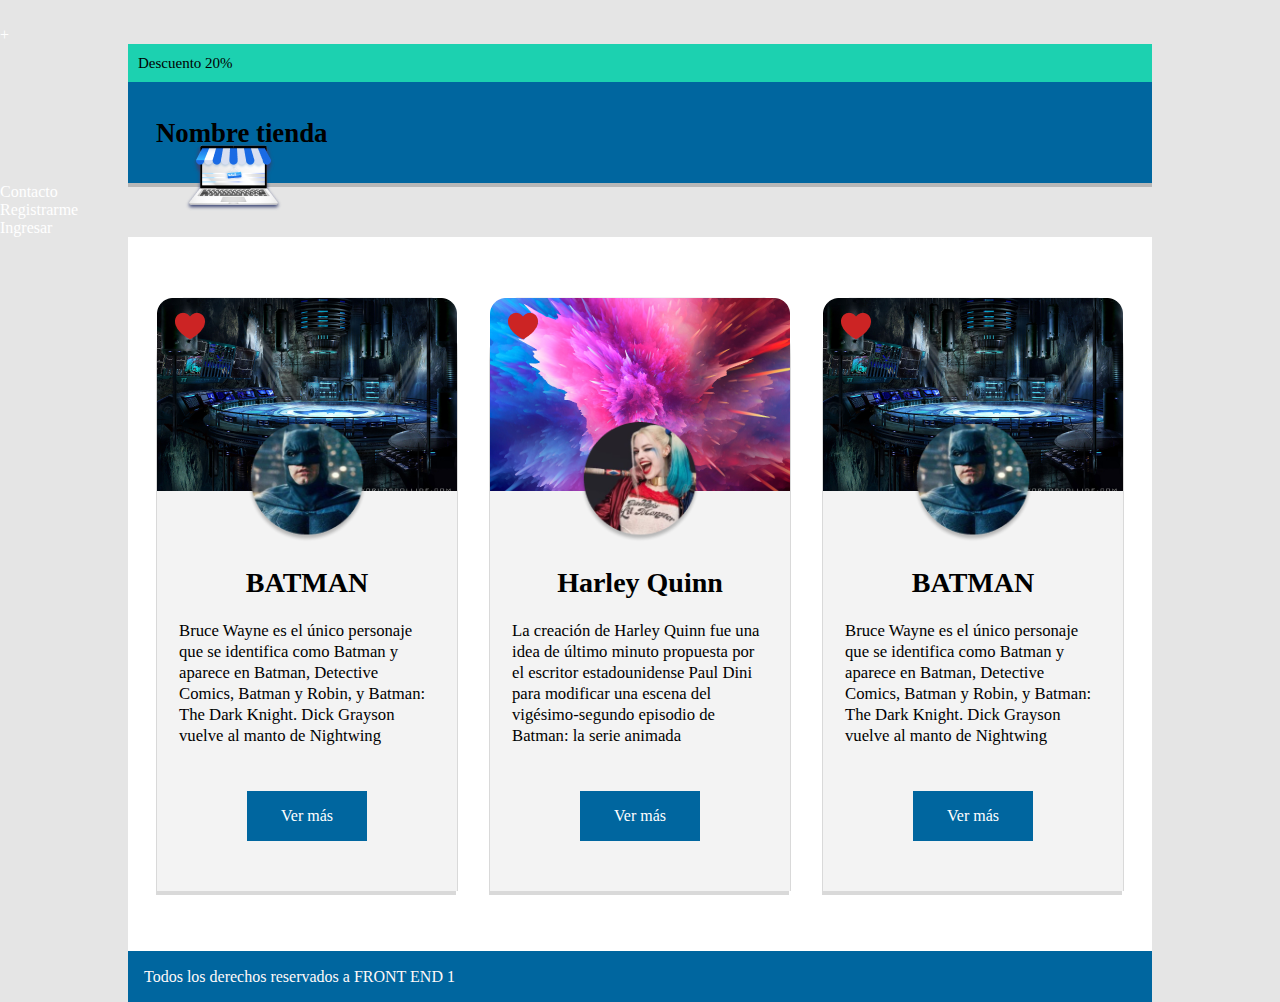
<file: index.html>
<!DOCTYPE html>
<html lang="en">
<head>
    <meta charset="UTF-8">
    <meta http-equiv="X-UA-Compatible" content="IE=edge">
    <meta name="viewport" content="width=device-width, initial-scale=1.0">
    <title>Clase 10 de FE1</title>
    <link rel="stylesheet" href="css/style.css">
</head>
<body>
    <div class="circulo">
        <p><a href="crear-superheroe.html">+</a></p>
    </div>
    <header>
        <div class="top"><p>Descuento 20%</p></div>
        <div class="bottom">
            <a href="index.html"><img class="logo" src="img/logo.png"></a>
            <h6>Nombre tienda</h6>
        </div>
        <nav>
            <ul>
                <li><a href="contacto.html">Contacto</a></li>
                <li><a href="registrarme.html">Registrarme</a></li>
                <li><a href="ingresar.html">Ingresar</a></li>
            </ul>
        </nav>
    </header>
    <main>
        <div class="batman">
            <img class="background" src="img/batman-background.png" alt="">
            <div class="description">
                <h4>BATMAN</h4>
                <p>Bruce Wayne es el único personaje que se identifica como Batman y aparece en Batman, Detective Comics, Batman y Robin, y Batman: The Dark Knight. Dick Grayson vuelve al manto de Nightwing            </p>
            </div>
            <img class="batman-img" src="img/batman.png" alt="" width="120">
            <img src="img/heart.png" alt="" class="heart">
            <div class="vermas">
                <a href="#">Ver más</a>
            </div>
        </div>
        <div class="harley">
            <img class="background" src="img/harley-background.png" alt="">
            <div class="description">
                <h4>Harley Quinn</h4>
                <p>La creación de Harley Quinn fue una idea de último minuto propuesta por el escritor estadounidense Paul Dini para modificar una escena del vigésimo-segundo episodio de Batman: la serie animada            </p>
            </div>
            <img class="harley-img" src="img/harley.png" alt="" width="120">
            <img src="img/heart.png" alt="" class="heart">
            <div class="vermas">
                <a href="#">Ver más</a>
            </div>
        </div>
        <div class="batman">
            <img class="background" src="img/batman-background.png" alt="">
            <div class="description">
                <h4>BATMAN</h4>
                <p>Bruce Wayne es el único personaje que se identifica como Batman y aparece en Batman, Detective Comics, Batman y Robin, y Batman: The Dark Knight. Dick Grayson vuelve al manto de Nightwing            </p>
            </div>
            <img class="batman-img" src="img/batman.png" alt="" width="120">
            <img src="img/heart.png" alt="" class="heart">
            <div class="vermas">
                <a href="#">Ver más</a>
            </div>
        </div>
    </main>
    <footer>
        <p>Todos los derechos reservados a FRONT END 1</p>
    </footer>
</body>
</html>
</file>
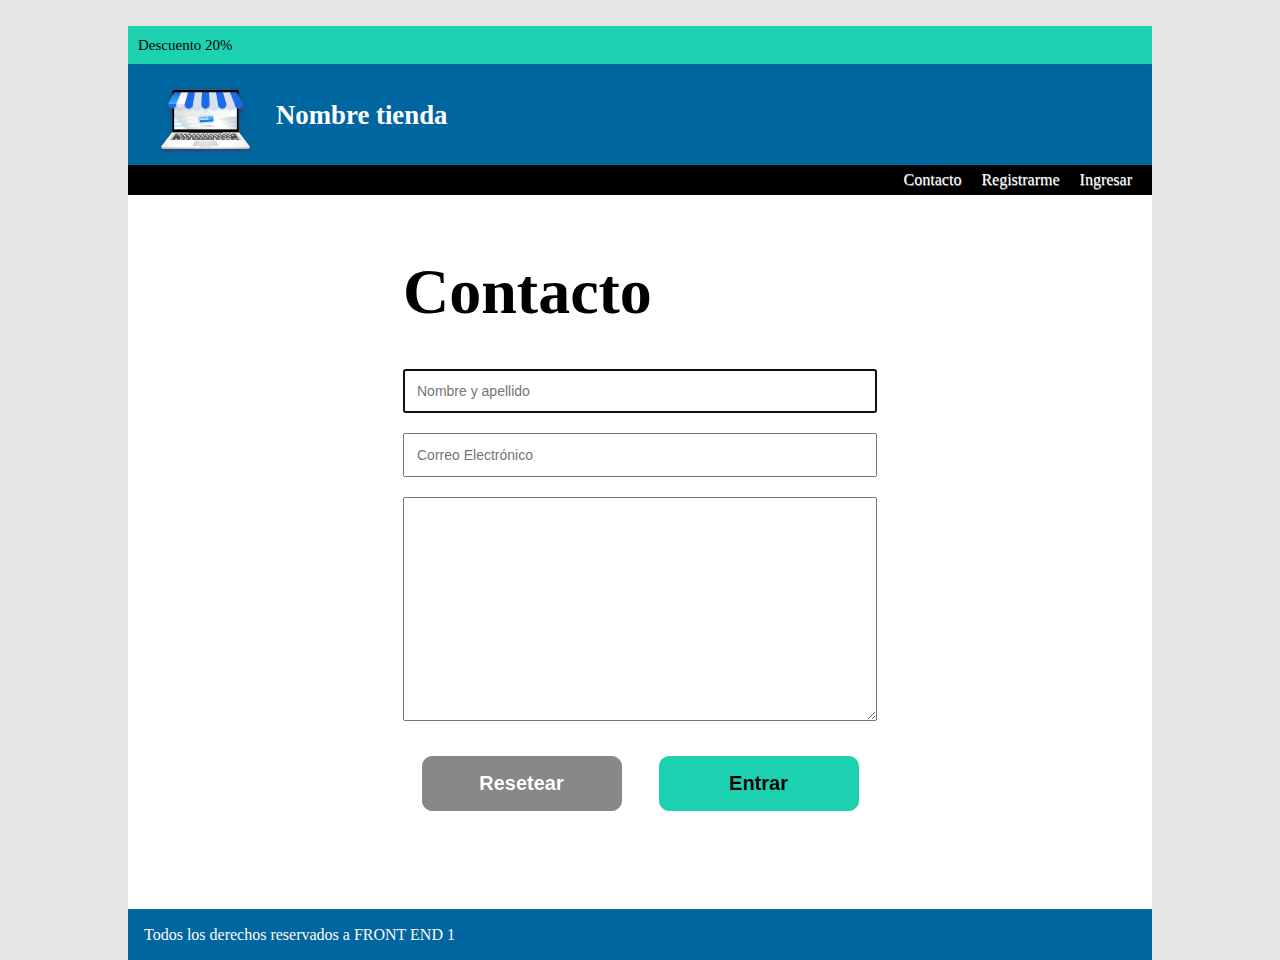
<file: contacto.html>
<!DOCTYPE html>
<html lang="en">
<head>
    <meta charset="UTF-8">
    <meta http-equiv="X-UA-Compatible" content="IE=edge">
    <meta name="viewport" content="width=device-width, initial-scale=1.0">
    <title>Clase 10 de FE1</title>
    <link rel="stylesheet" href="css/contacto.css">
</head>
<body>
    <header>
        <div class="top"><p>Descuento 20%</p></div>
        <div class="bottom">
            <a href="index.html"><img class="logo" src="img/logo.png"></a>
            <h6>Nombre tienda</h6>
        </div>
        <nav>
            <ul>
                <li><a href="contacto.html">Contacto</a></li>
                <li><a href="registrarme.html">Registrarme</a></li>
                <li><a href="ingresar.html">Ingresar</a></li>
            </ul>
        </nav>
    </header>
    <main>
        <h1>Contacto</h1>
        <form action="#" method="POST">
            <label for="name"></label>
            <input type="text" id="name" name="name" placeholder="Nombre y apellido" autofocus required>
            <label for="email"></label>
            <input type="email" id="email" name="email" placeholder="Correo Electrónico" required>
            <label for="comments"></label>
            <textarea id="comments" name="comments" rows="6" required></textarea>
            <div class="buttons">
                <button type="reset">Resetear</button>
                <button type="submit">Entrar</button>
            </div>
        </form>
    </main>
    <footer>
        <p>Todos los derechos reservados a FRONT END 1</p>
    </footer>
</body>
</html>
</file>
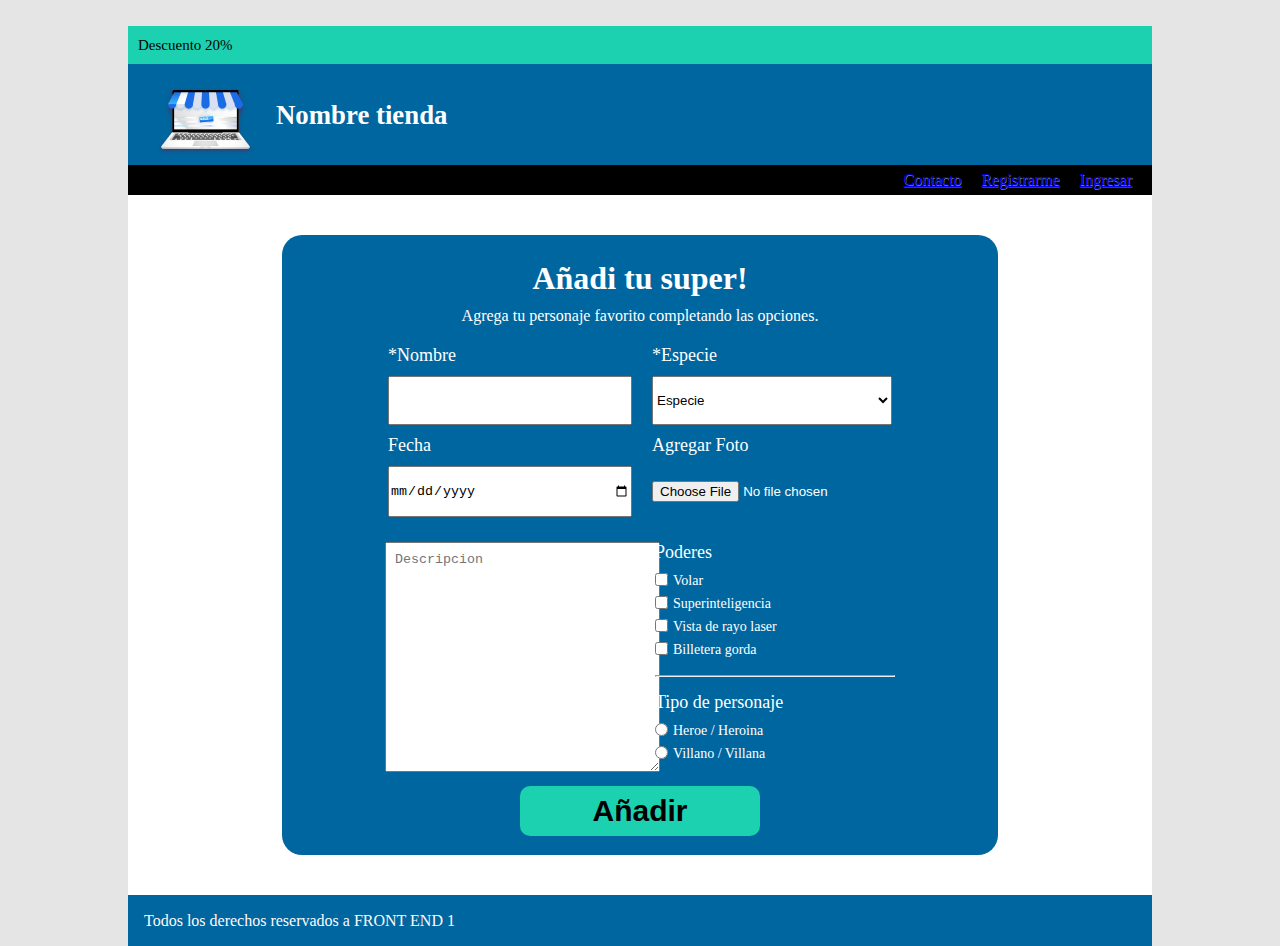
<file: crear-superheroe.html>
<!DOCTYPE html>
<html lang="en">
<head>
    <meta charset="UTF-8">
    <meta http-equiv="X-UA-Compatible" content="IE=edge">
    <meta name="viewport" content="width=device-width, initial-scale=1.0">
    <title>Clase 10 de FE1</title>
    <link rel="stylesheet" href="css/crear-superheroe.css">
</head>
<body>
    <header>
        <div class="top"><p>Descuento 20%</p></div>
        <div class="bottom">
            <a href="index.html"><img class="logo" src="img/logo.png"></a>
            <h6>Nombre tienda</h6>
        </div>
        <nav>
            <ul>
                <li><a href="contacto.html">Contacto</a></li>
                <li><a href="registrarme.html">Registrarme</a></li>
                <li><a href="ingresar.html">Ingresar</a></li>
            </ul>
        </nav>
    </header>
    <main>
        <div class="little-main">
        <div class="blue-area">
            <h1 class="titulo-formulario">Añadi tu super!</h1>
            <p>Agrega tu personaje favorito completando las opciones.</p>
            <form action="#" method="POST">
                <div class="especie-nombre">
                    <div class="nombre">
                        <label for="nombre">*Nombre</label>
                        <input type="text" name="nombre" id="nombre">
                    </div>
                    <div class="especie">
                        <label for="especie">*Especie</label>
                        <select name="especie" id="especie">
                            <option disabled selected>Especie</option>
                            <option value="humano">Humano</option>
                            <option value="kryptoniano">Kryptoniano</option>
                            <option value="unknown">Unknown</option>
                        </select>
                    </div>
                </div>
                <div class="fecha-archivo">
                    <div class="fecha">
                        <label for="date">Fecha</label>
                        <input type="date" name="date" id="date">
                    </div>
                    <div class="archivo">
                        <label for="foto">Agregar Foto</label>
                        <input type="file" name="foto" id="foto">
                    </div>
                </div>
                <div class="descripcion-fieldsets">
                    <div class="descripcion">
                        <label for="descripcion"></label>
                        <textarea name="descripcion" id="descripcion" cols="30" rows="14" placeholder="Descripcion"></textarea>
                    </div>
                    <div class="fieldsets">
                        <fieldset>
                            <legend>Poderes</legend>
                            <label>
                                <div class="volar">
                                    <input type="checkbox" name="volar" id="volar">
                                    <p>Volar</p>
                                </div>
                                <div class="inteligencia">
                                    <input type="checkbox" name="inteligencia" id="int">
                                    <p>Superinteligencia</p>
                                </div>
                                <div class="vista">
                                    <input type="checkbox" name="vista" id="vista">
                                    <p>Vista de rayo laser</p>
                                </div>
                                <div class="billetera">
                                    <input type="checkbox" name="billetera" id="billetera">
                                    <p>Billetera gorda</p>
                                </div>
                            </label>
                        </fieldset>
                        <hr>
                        <fieldset class="personaje">
                            <legend>Tipo de personaje</legend>
                            <label>
                                <div class="heroe">
                                    <input type="radio" name="tipo" id="heroe">
                                    <p>Heroe / Heroina</p>
                                </div>
                                <div class="villano">
                                    <input type="radio" name="tipo" id="villano">
                                    <p>Villano / Villana</p>
                                </div>
                            </label>
                        </fieldset>
                    </div>
                </div>
                <button class="anadir">Añadir</button>
            </form>
        </div>
        </div>
    </main>
    <footer>
        <p>Todos los derechos reservados a FRONT END 1</p>
    </footer>
</body>
</html>
</file>
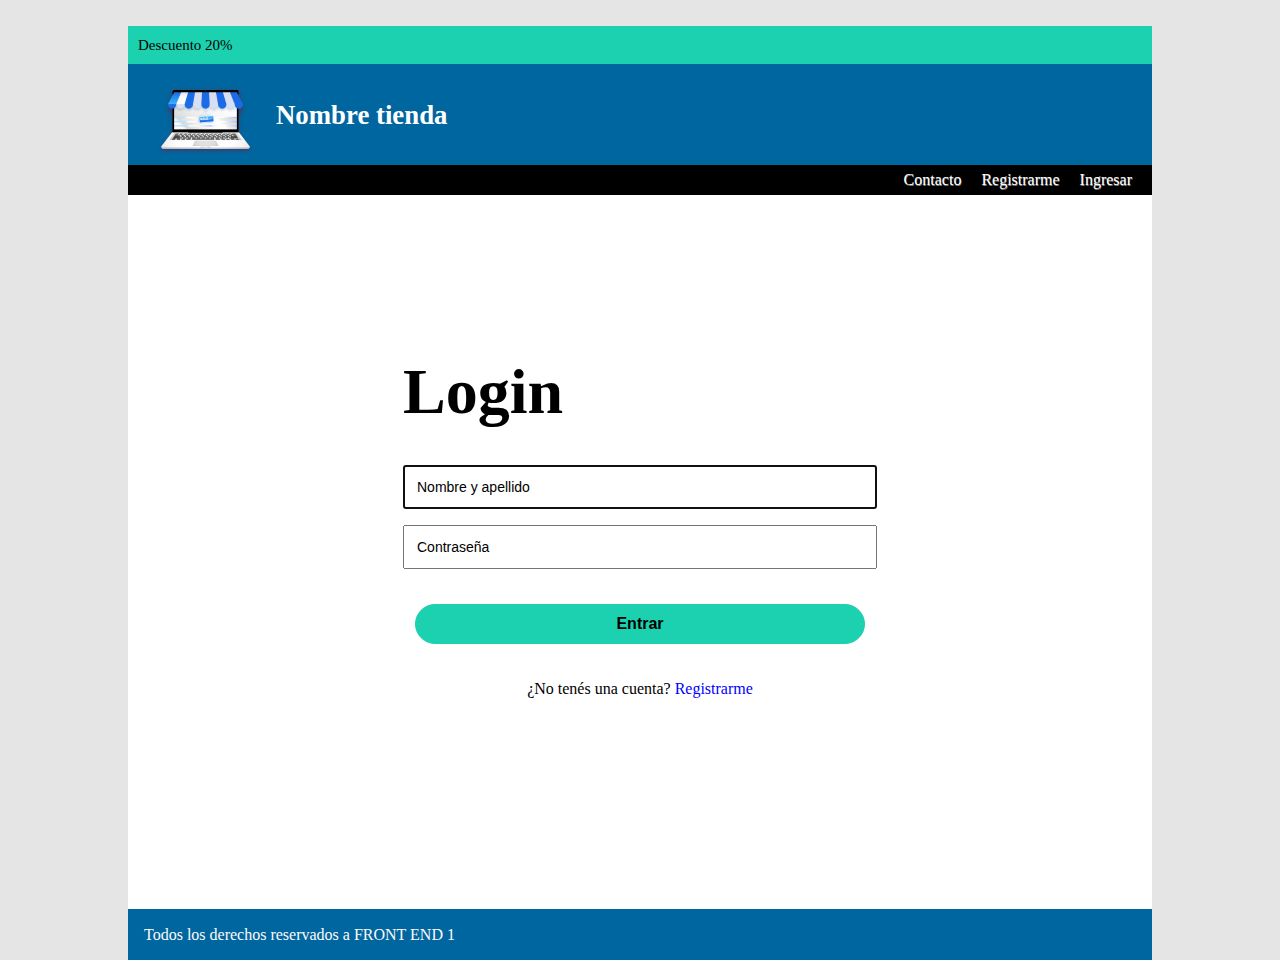
<file: ingresar.html>
<!DOCTYPE html>
<html lang="en">
<head>
    <meta charset="UTF-8">
    <meta http-equiv="X-UA-Compatible" content="IE=edge">
    <meta name="viewport" content="width=device-width, initial-scale=1.0">
    <title>Clase 10 de FE1</title>
    <link rel="stylesheet" href="css/ingresar.css">
</head>
<body>
    <header>
        <div class="top"><p>Descuento 20%</p></div>
        <div class="bottom">
            <a href="index.html"><img class="logo" src="img/logo.png"></a>
            <h6>Nombre tienda</h6>
        </div>
        <nav>
            <ul>
                <li><a href="contacto.html">Contacto</a></li>
                <li><a href="registrarme.html">Registrarme</a></li>
                <li><a href="ingresar.html">Ingresar</a></li>
            </ul>
        </nav>
    </header>
    <main>
        <h1>Login</h1>
        <form action="#" method="POST">
            <label for="name"></label>
            <input type="text" id="name" name="name" placeholder="Nombre y apellido" autofocus required>
            <label for="password"></label>
            <input type="password" id="password" name="password" placeholder="Contraseña" required>
            <div class="buttons">
                <button type="submit">Entrar</button>
            </div>
        </form>
        <p>¿No tenés una cuenta? <a href="registrarme.html">Registrarme</a></p>
    </main>
    <footer>
        <p>Todos los derechos reservados a FRONT END 1</p>
    </footer>
</body>
</html>
</file>
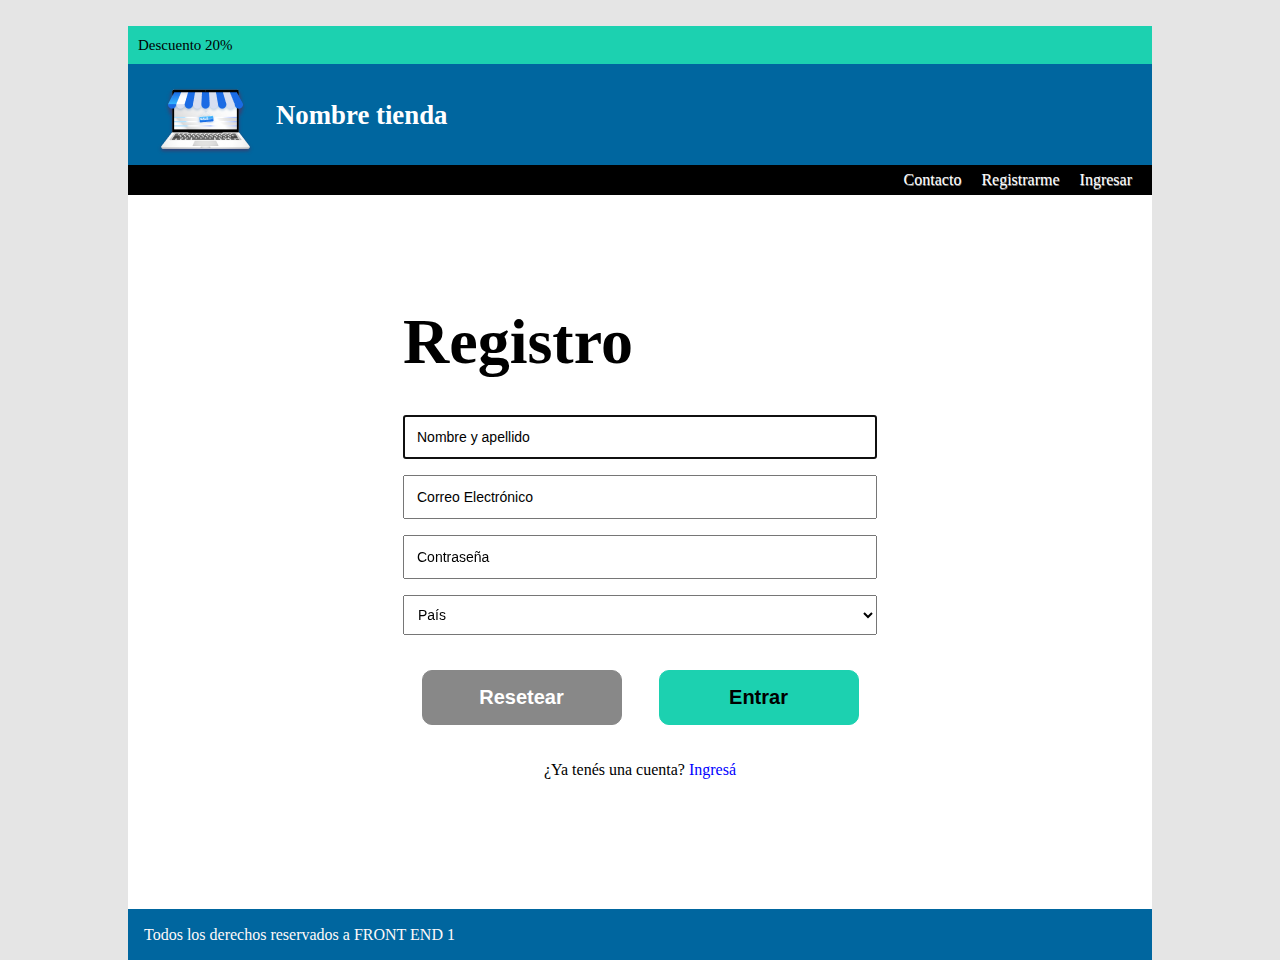
<file: registrarme.html>
<!DOCTYPE html>
<html lang="en">
<head>
    <meta charset="UTF-8">
    <meta http-equiv="X-UA-Compatible" content="IE=edge">
    <meta name="viewport" content="width=device-width, initial-scale=1.0">
    <title>Clase 10 de FE1</title>
    <link rel="stylesheet" href="css/registrarme.css">
</head>
<body>
    <header>
        <div class="top"><p>Descuento 20%</p></div>
        <div class="bottom">
            <a href="index.html"><img class="logo" src="img/logo.png"></a>
            <h6>Nombre tienda</h6>
        </div>
        <nav>
            <ul>
                <li><a href="contacto.html">Contacto</a></li>
                <li><a href="registrarme.html">Registrarme</a></li>
                <li><a href="ingresar.html">Ingresar</a></li>
            </ul>
        </nav>
    </header>
    <main>
        <h1>Registro</h1>
        <form action="#" method="POST">
            <label for="name"></label>
            <input type="text" id="name" name="name" placeholder="Nombre y apellido" autofocus required>
            <label for="email"></label>
            <input type="email" id="email" name="email" placeholder="Correo Electrónico" required>
            <label for="password"></label>
            <input type="password" id="password" name="password" placeholder="Contraseña" required>
            <label for="pais"></label>
            <select id="pais">
                <option selected disabled>País</option>
                <option value="arg">Argentina</option>
                <option value="col">Colombia</option>
                <option value="brs">Brasil</option>
            </select>
            <div class="buttons">
                <button type="reset">Resetear</button>
                <button type="submit">Entrar</button>
            </div>
        </form>
        <p>¿Ya tenés una cuenta? <a href="ingresar.html">Ingresá</a></p>
    </main>
    <footer>
        <p>Todos los derechos reservados a FRONT END 1</p>
    </footer>
</body>
</html>
</file>
<file: css/style.css>
* {
    margin: 0;
    padding: 0;
}

body {
    background-color: #E5E5E5;
    margin-top: 2%;
}

body > * {
    margin-left: auto;
    margin-right: auto;
}

/***************
*****HEADER*****
***************/

header > * {
    margin-left: auto;
    margin-right: auto;
}

.top {
    position: relative;
    background-color: #1CD1B0;
    height: 38px;
    width: 1024px;
    font-family: Roboto;
    font-style: normal;
    font-weight: normal;
    font-size: 15px;
    line-height: 18px;
}

.top * {
    position: absolute;
    left: 10px;
    top: 10px;
}

.bottom {
    position: relative;
    background-color: #00669F;
    height: 101px;
    width: 1024px;
    font-family: Roboto;
    font-style: normal;
    font-weight: normal;
    font-size: 40px;
    line-height: 47px;
    box-shadow: 0px 4px rgb(0,0,0,0.2);
}

.bottom * {
    position: absolute;
    left: 28px;
    top: 28px;
}

/***************
******MAIN******
***************/

main {
    background-color: #FFFFFF;
    width: 1024px;
}

main > * {
    margin-left: 29px;
    margin-top: 60px;
    margin-bottom: 60px;
    background: #F3F3F3;
    padding-bottom: 50px;
}

main h4 {
    font-family: Roboto;
    font-style: normal;
    font-weight: bold;
    font-size: 28px;
    line-height: 35px;
    text-align: center;
    margin-bottom: 20px;
    margin-top: 70px;
}

.batman {
    position: relative;
    display: inline-block;
    width: 300px;
    box-shadow: -1px 4px rgb(0,0,0,0.15),1px 0px rgb(0,0,0,0.15);
    border-top-right-radius: 10%;
    border-top-left-radius: 10%;
}

.batman-img {
    position: absolute;
    left: 90px;
    top: 125px;
}

.harley {
    position: relative;
    display: inline-block;
    width: 300px;
    box-shadow: -1px 4px rgb(0,0,0,0.15),1px 0px rgb(0,0,0,0.15);
    border-top-right-radius: 10%;
    border-top-left-radius: 10%;
}

.harley-img {
    position: absolute;
    left: 90px;
    top: 125px;
}

.heart {
    position: absolute;
    left: 18px;
    top: 14px;
}

.description {
    display: inline-block;
    font-family: Roboto;
    font-style: normal;
    font-weight: normal;
    font-size: 16.7px;
    line-height: 21px;
    margin-left: 22px;
    margin-right: 22px;
}

.vermas {
    background-color: #00669F;
    color:#FFFFFF;
    width: 120px;
    height: 50px;
    font-family: Roboto;
    font-style: normal;
    font-weight: normal;
    font-size: 16px;
    line-height: 50px;
    text-align: center;
    margin-left: auto;
    margin-right: auto;
    margin-top: 15%;
}

.vermas:hover {
    background-color: #055481;
}

.vermas:active {
    background-color: #00466e;
}

a {
    text-decoration: none;
    color:#FFFFFF;
}

/***************
*****FOOTER*****
***************/

footer {
    position: relative;
    background-color: #00669F;
    height: 51px;
    width: 1024px;
    font-family: Roboto;
    font-style: normal;
    font-weight: normal;
    font-size: 16px;
    line-height: 19px;
}

footer * {
    color: #FFF9F9;
    position: absolute;
    left: 16px;
    top: 16px;
}
</file>
<file: css/contacto.css>
* {
    margin: 0;
    padding: 0;
}

body {
    background-color: #E5E5E5;
    margin-top: 2%;
}

body > * {
    margin-left: auto;
    margin-right: auto;
}

/***************
*****HEADER*****
***************/

header > * {
    margin-left: auto;
    margin-right: auto;
}

.top {
    position: relative;
    background-color: #1CD1B0;
    height: 38px;
    width: 1024px;
    font-family: Roboto;
    font-style: normal;
    font-weight: normal;
    font-size: 15px;
    line-height: 18px;
}

.top * {
    position: absolute;
    left: 10px;
    top: 10px;
}

.bottom {
    position: relative;
    background-color: #00669F;
    height: 101px;
    width: 1024px;
    font-family: Roboto;
    font-style: normal;
    font-weight: normal;
    font-size: 40px;
    line-height: 47px;
    box-shadow: 0px 4px rgb(0,0,0,0.2);
}

.bottom * {
    position: absolute;
    left: 28px;
    top: 28px;
}

nav {
    background: #000;
    height: 30px;
    width: 1024px;
    display: flex;
    justify-content: flex-end;
    align-items: center;
}

ul {
    list-style: none;
    display: flex;
}

li {
    margin-right: 20px;
    text-shadow: 0.5px 0.5px grey;
}

a:hover {
    color: #00669F;
}

.logo {
    top: 0;
    left: 0;
    margin-top: -10px;
    position: absolute;
}

h6 {
    color: #fff;
    margin-left: 120px;
}

form > * {
    padding-bottom: 20px;
}

input {
    padding: 10px;
    font-size: 14px;
    text-indent: 2px;
    height: 20px;
    vertical-align:middle;
}

.buttons {
    display: flex;
    justify-content: space-around;
    margin-top: 35px;
}

[type="reset"] {
    border-radius: 10px;
    border: 1px solid #888;
    background-color: #888888;
    color: #FFF;
    font-size: 20px;
    font-weight: bold;
    height: 55px;
    width: 200px;
}

[type="submit"] {
    border-radius: 10px;
    border: 1px solid #1CD1B0;
    background-color: #1CD1B0;
    font-size: 20px;
    font-weight: bold;
    height: 55px;
    width: 200px;
}

h1 {
    margin-left: 275px;
    text-align: left;
    font-size: 64px;
    font-weight: bold;
    padding-top: 60px;
    padding-bottom: 20px;
}

textarea {
    font-size: 24px;
    text-indent: 20px;
    padding: 30px 10px;
}

/***************
******MAIN******
***************/

main {
    background-color: #FFFFFF;
    height: 714px;
    width: 1024px;
    text-align: center;
}

form {
    display: flex;
    flex-direction: column;
    margin-right: 275px;
    margin-left: 275px;
}

a {
    text-decoration: none;
    color:#FFFFFF;
}

/***************
*****FOOTER*****
***************/

footer {
    position: relative;
    background-color: #00669F;
    height: 51px;
    width: 1024px;
    font-family: Roboto;
    font-style: normal;
    font-weight: normal;
    font-size: 16px;
    line-height: 19px;
}

footer * {
    color: #FFF9F9;
    position: absolute;
    left: 16px;
    top: 16px;
}
</file>
<file: css/crear-superheroe.css>
* {
    margin: 0;
    padding: 0;
}

.circulo {
    color: white;
    background:blue;
    border-radius: 50%;
    position: absolute;
    top: 88%;
    left: 56.5%;
    font-size: 64px;
    z-index: 999;
    padding: 10px;
    margin: 0;
    border: 1px solid blue;
    width: 50px;
    height: 50px;
    display: flex;
    justify-content: center;
    align-items: center;
}

body {
    background-color: #E5E5E5;
    margin-top: 2%;
}

body > * {
    margin-left: auto;
    margin-right: auto;
}

.little-main {
    padding-top: 40px;
    padding-bottom: 40px;
}

.blue-area {
    background-color: #00669F;
    border-radius: 20px;
    color: white;
    padding-top: 1%;
    padding-bottom: 1%;
    margin-right: 15%;
    margin-left: 15%;
    display: flex;
    flex-direction: column;
    text-align: center;
    height: 600px;
}

.blue-area h1 {
    margin-top: 15px;
    margin-bottom: 10px;
}

.blue-area > p {
    margin-bottom: 20px;
}

.especie-nombre, .fecha-archivo, .descripcion-fieldsets {
    display: flex;
    justify-content: center;
    text-align: left;
}

.nombre, .especie, .fecha, .archivo  {
    display: flex;
    flex-direction: column;
}

.nombre, .fecha {
    margin-right: 20px;
}

fieldset {
    border: 0px;
}

fieldset > label {
    display: flex;
    flex-direction: column;
}

.volar, .inteligencia, .vista, .billetera, .heroe, .villano {
    display: flex;
}

[type="text"], select, [type="date"], [type="file"]{
    padding: 15px 0;
    width: 240px;
}

.fieldsets {
    padding: 15px;
    width: 240px;
}

.descripcion {
    padding: 15px;
    width: 240px;
}

#descripcion {
    padding: 9px;
}

label {
    margin-bottom: 10px;
    font-size: 18px;
}

input {
    margin-bottom: 10px;
}

legend {
    font-size: 18px;
    padding-bottom: 10px;
}

fieldset p {
    font-size: 14px;
}

[type="checkbox"], [type="radio"] {
    margin-right: 5px;
}

.personaje {
    margin-top: 15px;
}

button {
    background-color: #1CD1B0;
    border: 4px solid #1CD1B0;
    border-radius: 10px;
    font-size: 30px;
    font-weight: bold;
    width: 240px;
    height: 50px;
    margin-top: -8px;
}

/***************
*****HEADER*****
***************/

header > * {
    margin-left: auto;
    margin-right: auto;
}

.top {
    position: relative;
    background-color: #1CD1B0;
    height: 38px;
    width: 1024px;
    font-family: Roboto;
    font-style: normal;
    font-weight: normal;
    font-size: 15px;
    line-height: 18px;
}

.top * {
    position: absolute;
    left: 10px;
    top: 10px;
}

.bottom {
    position: relative;
    background-color: #00669F;
    height: 101px;
    width: 1024px;
    font-family: Roboto;
    font-style: normal;
    font-weight: normal;
    font-size: 40px;
    line-height: 47px;
    box-shadow: 0px 4px rgb(0,0,0,0.2);
}

.bottom * {
    position: absolute;
    left: 28px;
    top: 28px;
}

nav {
    background: #000;
    height: 30px;
    width: 1024px;
    display: flex;
    justify-content: flex-end;
    align-items: center;
}

ul {
    list-style: none;
    display: flex;
}

li {
    margin-right: 20px;
    text-shadow: 0.5px 0.5px grey;
}

a:hover {
    color: #00669F;
}

.logo {
    top: 0;
    left: 0;
    margin-top: -10px;
    position: absolute;
}

h6 {
    color: #fff;
    margin-left: 120px;
}

/***************
******MAIN******
***************/

main {
    position: relative;
    background-color: #FFFFFF;
    width: 1024px;
    height: 700px;
}



/***************
*****FOOTER*****
***************/

footer {
    position: relative;
    background-color: #00669F;
    height: 51px;
    width: 1024px;
    font-family: Roboto;
    font-style: normal;
    font-weight: normal;
    font-size: 16px;
    line-height: 19px;
}

footer * {
    color: #FFF9F9;
    position: absolute;
    left: 16px;
    top: 16px;
}
</file>
<file: css/ingresar.css>
* {
    margin: 0;
    padding: 0;
}

body {
    background-color: #E5E5E5;
    margin-top: 2%;
}

body > * {
    margin-left: auto;
    margin-right: auto;
}

/***************
*****HEADER*****
***************/

header > * {
    margin-left: auto;
    margin-right: auto;
}

.top {
    position: relative;
    background-color: #1CD1B0;
    height: 38px;
    width: 1024px;
    font-family: Roboto;
    font-style: normal;
    font-weight: normal;
    font-size: 15px;
    line-height: 18px;
}

.top * {
    position: absolute;
    left: 10px;
    top: 10px;
}

.bottom {
    position: relative;
    background-color: #00669F;
    height: 101px;
    width: 1024px;
    font-family: Roboto;
    font-style: normal;
    font-weight: normal;
    font-size: 40px;
    line-height: 47px;
    box-shadow: 0px 4px rgb(0,0,0,0.2);
}

.bottom * {
    position: absolute;
    left: 28px;
    top: 28px;
}

nav {
    background: #000;
    height: 30px;
    width: 1024px;
    display: flex;
    justify-content: flex-end;
    align-items: center;
}

ul {
    list-style: none;
    display: flex;
}

li {
    margin-right: 20px;
    text-shadow: 0.5px 0.5px grey;
}

a:hover {
    color: #00669F;
}

.logo {
    top: 0;
    left: 0;
    margin-top: -10px;
    position: absolute;
}

h6 {
    color: #fff;
    margin-left: 120px;
}

form > * {
    padding-bottom: 16px;
}

form {
    padding-bottom: 20px;
}

main a {
    color: blue;
}

input{
    padding: 10px;
    font-size: 14px;
    text-indent: 2px;
    height: 20px;
    vertical-align:middle;
}

select { 
    font-size: 14px;
    padding: 10px;
}

::placeholder {
    color: #000;
}

.buttons {
    display: flex;
    justify-content: space-around;
    margin-top: 35px;
}

[type="submit"] {
    border-radius: 20px;
    border: 1px solid #1CD1B0;
    background-color: #1CD1B0;
    font-size: 16px;
    font-weight: bold;
    height: 40px;
    width: 450px;
}

h1 {
    margin-left: 275px;
    text-align: left;
    font-size: 64px;
    font-weight: bold;
    padding-top: 160px;
    padding-bottom: 20px;
}

/***************
******MAIN******
***************/

main {
    background-color: #FFFFFF;
    height: 714px;
    width: 1024px;
    text-align: center;
}

form {
    display: flex;
    flex-direction: column;
    margin-right: 275px;
    margin-left: 275px;
}

a {
    text-decoration: none;
    color:#FFFFFF;
}

/***************
*****FOOTER*****
***************/

footer {
    position: relative;
    background-color: #00669F;
    height: 51px;
    width: 1024px;
    font-family: Roboto;
    font-style: normal;
    font-weight: normal;
    font-size: 16px;
    line-height: 19px;
}

footer * {
    color: #FFF9F9;
    position: absolute;
    left: 16px;
    top: 16px;
}
</file>
<file: css/registrarme.css>
* {
    margin: 0;
    padding: 0;
}

body {
    background-color: #E5E5E5;
    margin-top: 2%;
}

body > * {
    margin-left: auto;
    margin-right: auto;
}

/***************
*****HEADER*****
***************/

header > * {
    margin-left: auto;
    margin-right: auto;
}

.top {
    position: relative;
    background-color: #1CD1B0;
    height: 38px;
    width: 1024px;
    font-family: Roboto;
    font-style: normal;
    font-weight: normal;
    font-size: 15px;
    line-height: 18px;
}

.top * {
    position: absolute;
    left: 10px;
    top: 10px;
}

.bottom {
    position: relative;
    background-color: #00669F;
    height: 101px;
    width: 1024px;
    font-family: Roboto;
    font-style: normal;
    font-weight: normal;
    font-size: 40px;
    line-height: 47px;
    box-shadow: 0px 4px rgb(0,0,0,0.2);
}

.bottom * {
    position: absolute;
    left: 28px;
    top: 28px;
}

nav {
    background: #000;
    height: 30px;
    width: 1024px;
    display: flex;
    justify-content: flex-end;
    align-items: center;
}

ul {
    list-style: none;
    display: flex;
}

li {
    margin-right: 20px;
    text-shadow: 0.5px 0.5px grey;
}

a:hover {
    color: #00669F;
}

.logo {
    top: 0;
    left: 0;
    margin-top: -10px;
    position: absolute;
}

h6 {
    color: #fff;
    margin-left: 120px;
}

form > * {
    padding-bottom: 16px;
}

form {
    padding-bottom: 20px;
}

main a {
    color: blue;
}

input{
    padding: 10px;
    font-size: 14px;
    text-indent: 2px;
    height: 20px;
    vertical-align:middle;
}

select { 
    font-size: 14px;
    padding: 10px;
}

::placeholder {
    color: #000;
}

.buttons {
    display: flex;
    justify-content: space-around;
    margin-top: 35px;
}

[type="reset"] {
    border-radius: 10px;
    border: 1px solid #888;
    background-color: #888888;
    color: #fff;
    font-size: 20px;
    font-weight: bold;
    height: 55px;
    width: 200px;
}

[type="submit"] {
    border-radius: 10px;
    border: 1px solid #1CD1B0;
    background-color: #1CD1B0;
    font-size: 20px;
    font-weight: bold;
    height: 55px;
    width: 200px;
}

h1 {
    margin-left: 275px;
    text-align: left;
    font-size: 64px;
    font-weight: bold;
    padding-top: 110px;
    padding-bottom: 20px;
}

textarea {
    font-size: 24px;
    text-indent: 20px;
    padding: 30px 10px;
}

/***************
******MAIN******
***************/

main {
    background-color: #FFFFFF;
    height: 714px;
    width: 1024px;
    text-align: center;
}

form {
    display: flex;
    flex-direction: column;
    margin-right: 275px;
    margin-left: 275px;
}

a {
    text-decoration: none;
    color:#FFFFFF;
}

/***************
*****FOOTER*****
***************/

footer {
    position: relative;
    background-color: #00669F;
    height: 51px;
    width: 1024px;
    font-family: Roboto;
    font-style: normal;
    font-weight: normal;
    font-size: 16px;
    line-height: 19px;
}

footer * {
    color: #FFF9F9;
    position: absolute;
    left: 16px;
    top: 16px;
}
</file>
